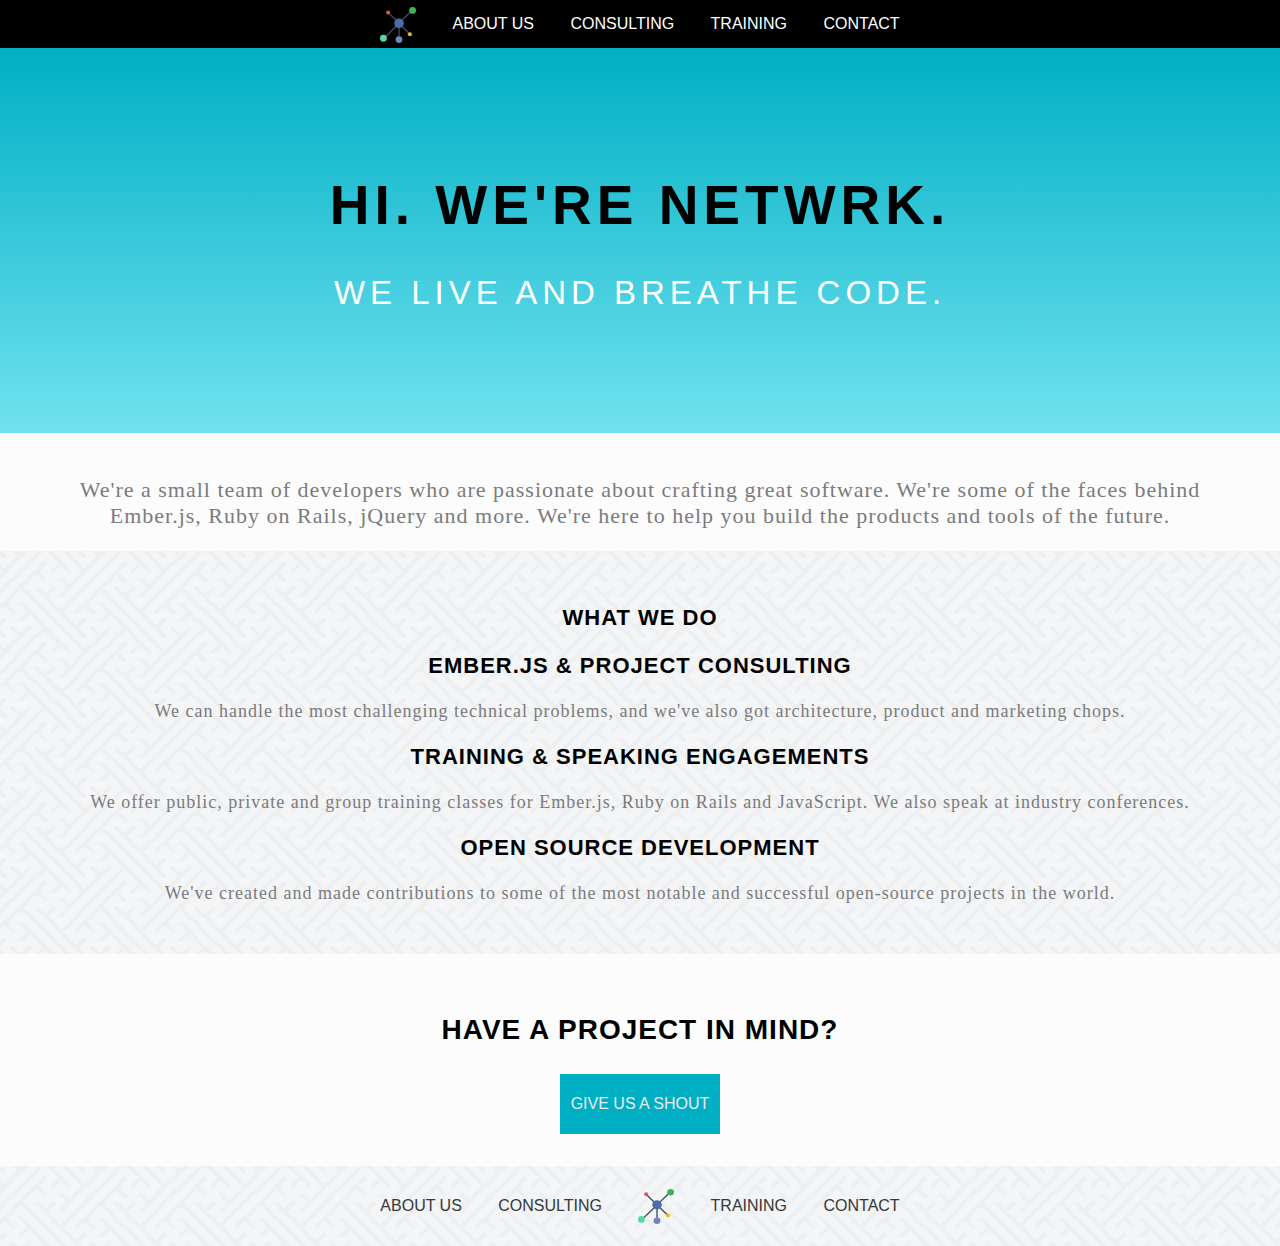
<file: index.html>
<!DOCTYPE html>
<html>
<head>
	<title></title>
	<link rel="stylesheet" type="text/css" href="normalize.css">
	<link rel="stylesheet" type="text/css" href="style.css">
</head>
<body>
	<header>
		<nav class="navigation">
			<ul>
				<li>
					<a href="index.html"><img src="assets/images/network.svg"></a>
				</li>
				<li>
					<a href="aboutus.html">ABOUT US</a>
				</li>
				<li>
					<a href="consulting.html">CONSULTING</a>
				</li>
				<li>
					<a href="training.html">TRAINING</a>
				</li>
				<li>
					<a href="contact.html">CONTACT</a>
				</li>
			</ul>
		</nav>
	</header>

	<div class="welcome">
		<h1>HI. WE'RE NETWRK.</h1>
			<p>
				WE LIVE AND BREATHE CODE.
			</p>
	</div>

	<main class="intro">
		<p>
			We're a small team of developers who are passionate about crafting great software. We're some of the faces behind Ember.js, Ruby on Rails, jQuery and more. We're here to help you build the products and tools of the future.
		</p>

		<div class="focus">
			<h3>WHAT WE DO</h3>
			<div>
				<h3>EMBER.JS & PROJECT CONSULTING</h3>
				<p>
					We can handle the most challenging technical problems, and we've also got architecture, product and marketing chops.
				</p>
			</div>

			<div>
				<h3>TRAINING & SPEAKING ENGAGEMENTS</h3>
				<p>
					We offer public, private and group training classes for Ember.js, Ruby on Rails and JavaScript. We also speak at industry conferences.
				</p>
			</div>

			<div>
				<h3>OPEN SOURCE DEVELOPMENT</h3>
				<p>
					We've created and made contributions to some of the most notable and successful open-source projects in the world. 
				</p>
			</div>
		</div>

		<div class="click content">
			<h3>HAVE A PROJECT IN MIND?</h3>
			<button>GIVE US A SHOUT</button>
		</div>
	</main>

	<footer>
		<nav class="navigation">
			<ul>
				<li>
					<a href="aboutus.html">ABOUT US</a>
				</li>
				<li>
					<a href="consulting.html">CONSULTING</a>
				</li>
				<li>
					<a href="index.html">
						<img src="assets/images/network.svg">
					</a>
				</li>
				<li>
					<a href="training.html">TRAINING</a>
				</li>
				<li>
					<a href="contact.html">CONTACT</a>
				</li>
			</ul>
		</nav>
	</footer>

</body>
</html>
</file>
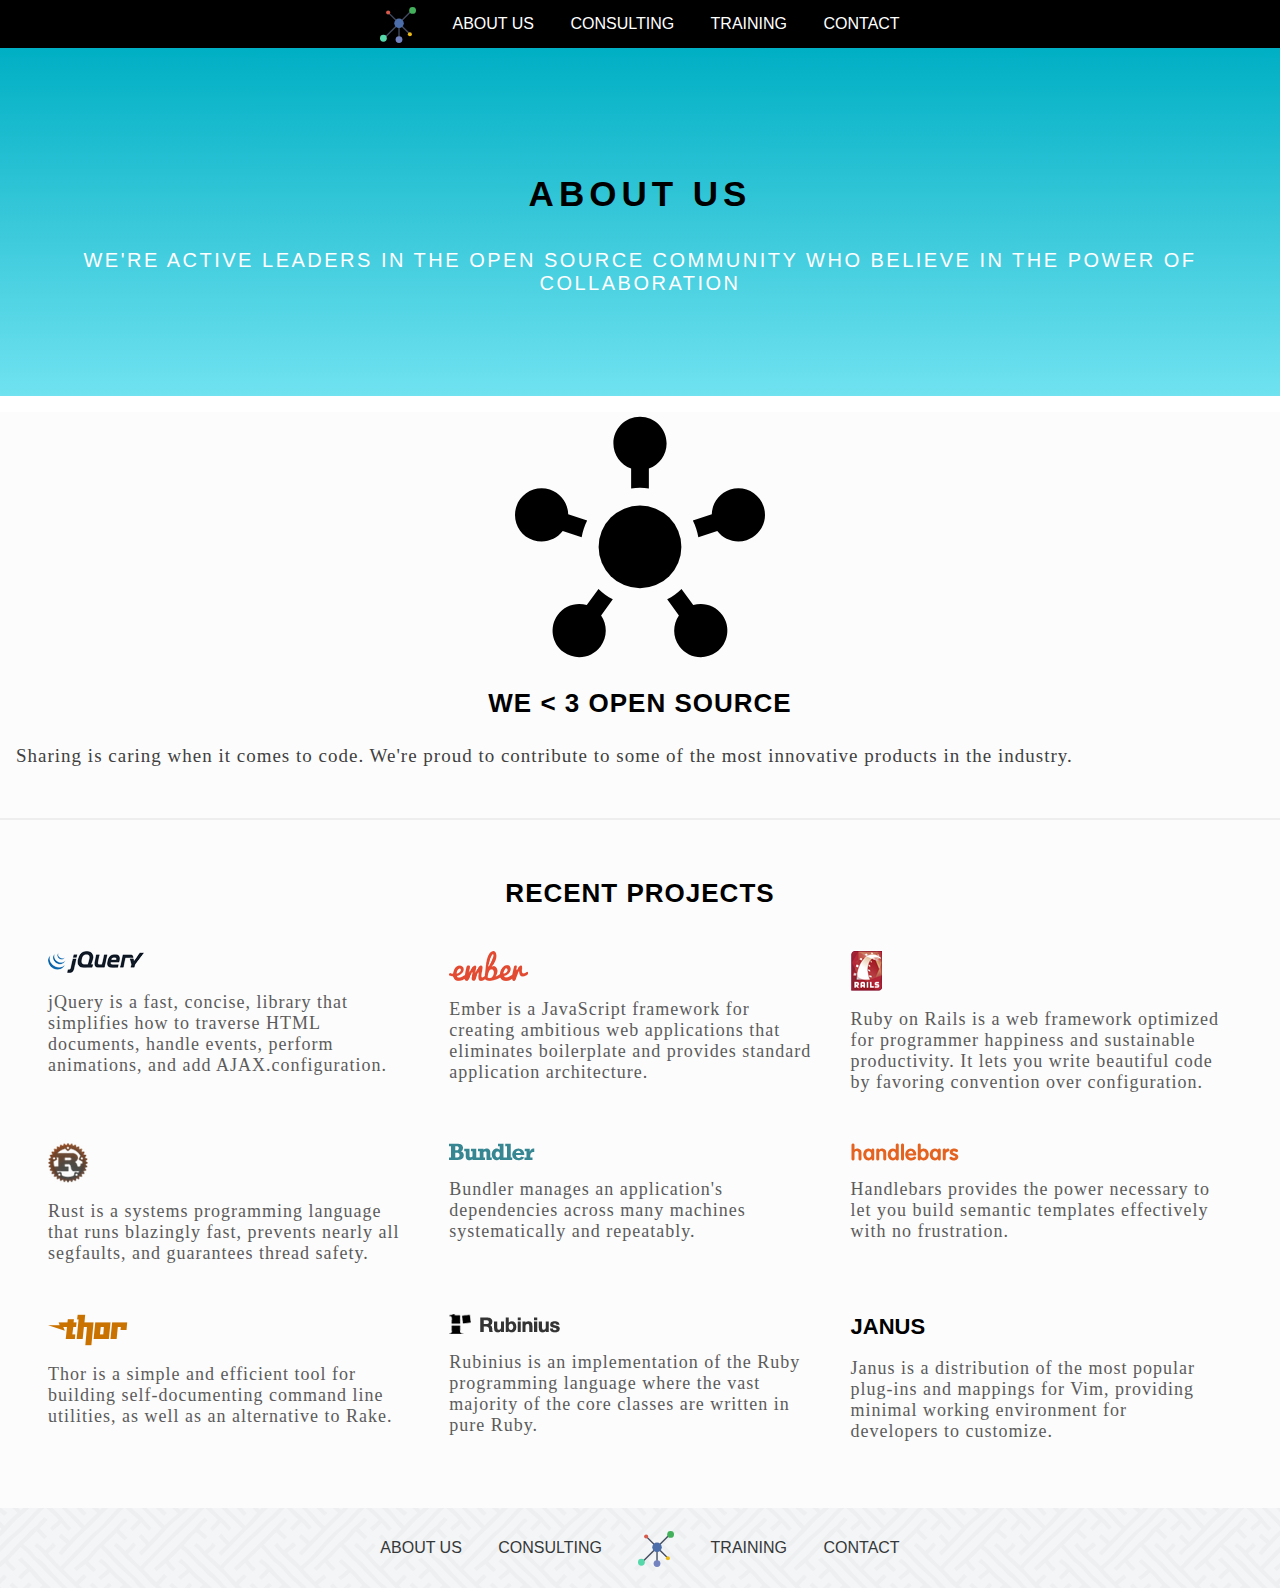
<file: aboutus.html>
<!DOCTYPE html>
<html>
<head>
	<title></title>
	<link rel="stylesheet" type="text/css" href="normalize.css">
	<link rel="stylesheet" type="text/css" href="style.css">
</head>
<body>
	<header>
		<nav class="navigation">
			<ul>
				<li>
					<a href="index.html"><img src="assets/images/network.svg"></a>
				</li>
				<li>
					<a href="aboutus.html">ABOUT US</a>
				</li>
				<li>
					<a href="consulting.html">CONSULTING</a>
				</li>
				<li>
					<a href="training.html">TRAINING</a>
				</li>
				<li>
					<a href="contact.html">CONTACT</a>
				</li>
			</ul>
		</nav>
	</header>
	
	<div class="greeting">
		<h3>ABOUT US</h3>
			<p>
				WE'RE ACTIVE LEADERS IN THE OPEN SOURCE COMMUNITY WHO BELIEVE IN THE POWER OF COLLABORATION
			</p>
	</div> 
	<main class="aboutopen">
		<div class="welove">
			<img src="assets/images/organization.svg">
			<h3>WE < 3 OPEN SOURCE</h3>
			<p>
				Sharing is caring when it comes to code. We're proud to contribute to some of the most innovative products in the industry.
			</p>
		</div>
		
		<div class="projects content clearfix">
			<h3>RECENT PROJECTS</h3>
			<div>
				<img id="jquery" src="assets/images/jquery.png">
				<p>
					jQuery is a fast, concise, library that simplifies how to traverse HTML documents, handle events, perform animations, and add AJAX.configuration.
				</p>
			</div>

			<div>
				<img id="ember" src="assets/images/ember.png">
				<p>
					Ember is a JavaScript framework for creating ambitious web applications that eliminates boilerplate and provides standard application architecture.
				</p>
			</div>

			<div>
				<img id="rails" src="assets/images/rails.png">
				<p>
					Ruby on Rails is a web framework optimized for programmer happiness and sustainable productivity. It lets you write beautiful code by favoring convention over configuration.
				</p>		
			</div>

			<div>
				<img id="rust" src="assets/images/rust.png">
				<p>
					Rust is a systems programming language that runs blazingly fast, prevents nearly all segfaults, and guarantees thread safety.
				</p>
			</div>

			<div>
				<img id="bundler" src="assets/images/bundler.png">
				<p>
					Bundler manages an application's dependencies across many machines systematically and repeatably.
				</p>
			</div>

			<div>
				<img id="handlebars" src="assets/images/handlebars.png">
				<p>
					Handlebars provides the power necessary to let you build semantic templates effectively with no frustration.
				</p>
			</div>

			<div>
				<img id="thor" src="assets/images/thor.png">
				<p>
					Thor is a simple and efficient tool for building self-documenting command line utilities, as well as an alternative to Rake.
				</p>
			</div>

			<div>
				<img id="rubinius" src="assets/images/rubinius.png">
				<p>
					Rubinius is an implementation of the Ruby programming language where the vast majority of the core classes are written in pure Ruby.
				</p>
			</div>

			<div>
				<h4 id="janus">JANUS</h4>
				<p>
					Janus is a distribution of the most popular plug-ins and mappings for Vim, providing minimal working environment for developers to customize.
				</p>
			</div>
		</div>
	</main>
	<footer>
		<nav class="navigation">
			<ul>
				<li>
					<a href="aboutus.html">ABOUT US</a>
				</li>
				<li>
					<a href="consulting.html">CONSULTING</a>
				</li>
				<li>
					<a href="index.html">
						<img src="assets/images/network.svg">
					</a>
				</li>
				<li>
					<a href="training.html">TRAINING</a>
				</li>
				<li>
					<a href="contact.html">CONTACT</a>
				</li>
			</ul>
		</nav>
	</footer>
</body>
</html>
</file>
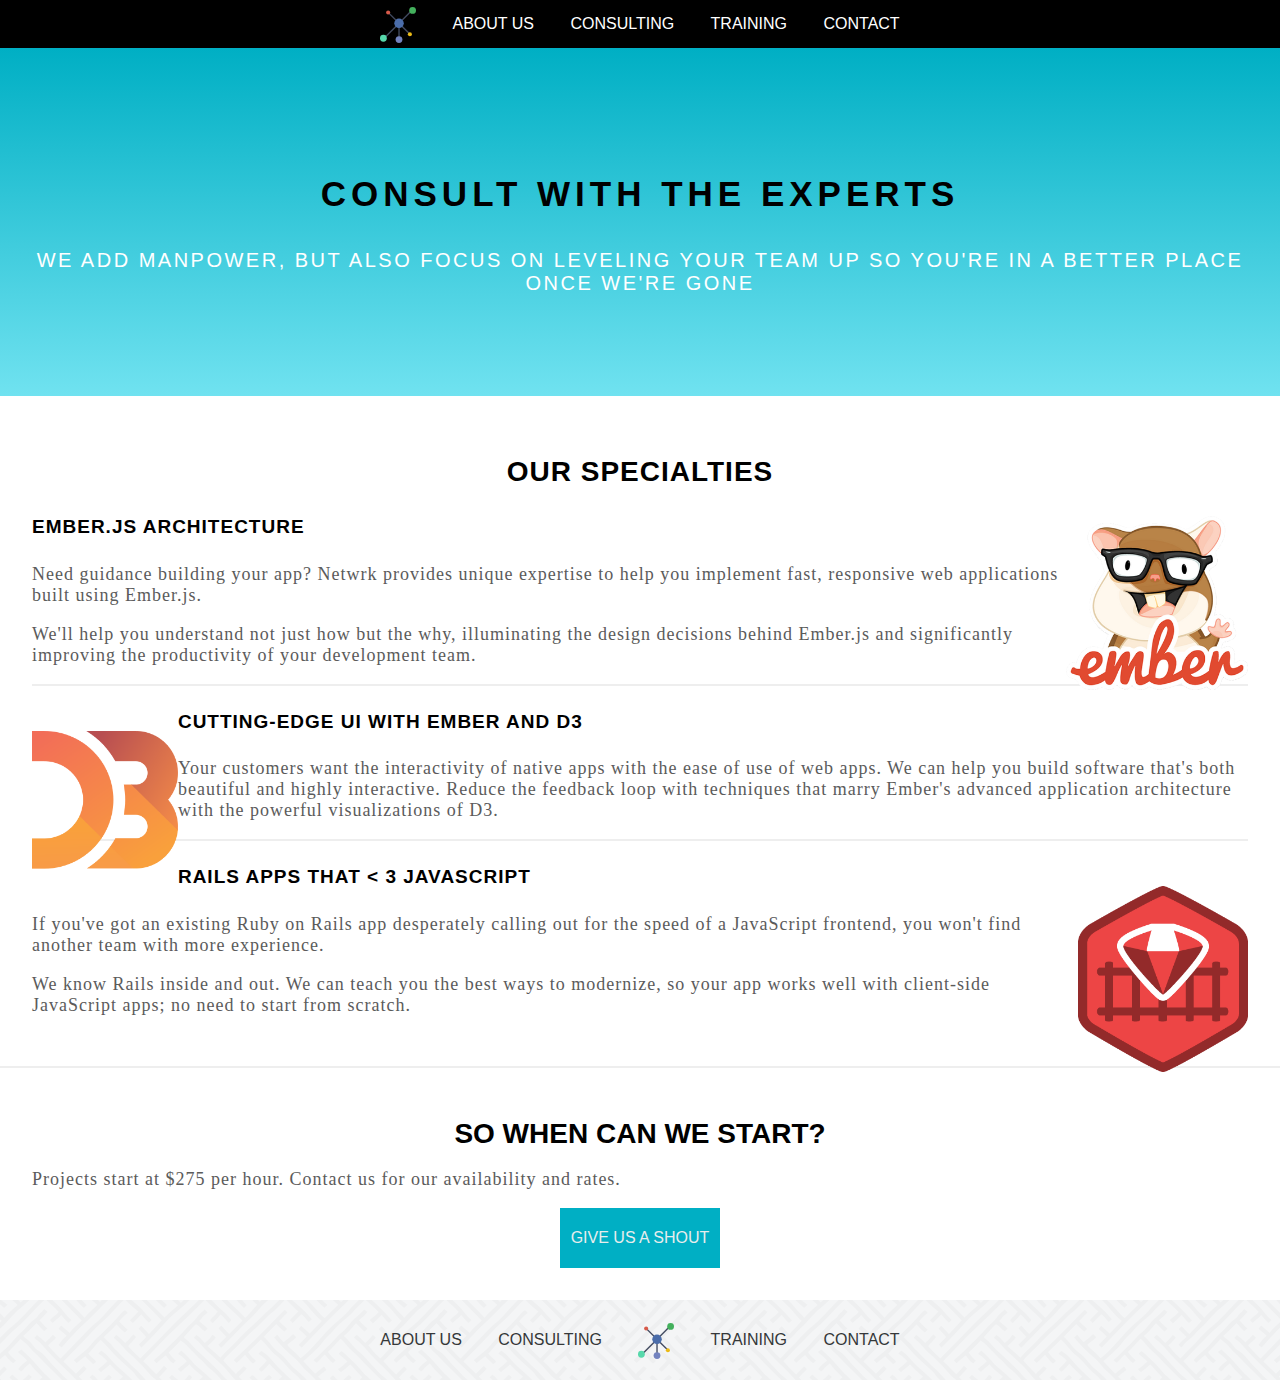
<file: consulting.html>
<!DOCTYPE html>
<html>
<head>
	<title></title>
	<link rel="stylesheet" type="text/css" href="normalize.css">
	<link rel="stylesheet" type="text/css" href="style.css">
</head>
<body>
	<header>
		<nav class="navigation">
			<ul>
				<li>
					<a href="index.html"><img src="assets/images/network.svg"></a>
				</li>
				<li>
					<a href="aboutus.html">ABOUT US</a>
				</li>
				<li>
					<a href="consulting.html">CONSULTING</a>
				</li>
				<li>
					<a href="training.html">TRAINING</a>
				</li>
				<li>
					<a href="contact.html">CONTACT</a>
				</li>
			</ul>
		</nav>
	</header>

	<div class="greeting">
		<h3>CONSULT WITH THE EXPERTS</h3>
		<p>
			WE ADD MANPOWER, BUT ALSO FOCUS ON LEVELING YOUR TEAM UP SO YOU'RE IN A BETTER PLACE ONCE WE'RE GONE
		</p>
	</div>

	<main class="consult">
		<div class="content">
			<h3>OUR SPECIALTIES</h3>
			<div class="border">
				<img id="ember-l" src="assets/images/ember-large.png">
				<h4>EMBER.JS ARCHITECTURE</h4>
				<p>
					Need guidance building your app? Netwrk provides unique expertise to help you implement fast, responsive web applications built using Ember.js.
				</p>
				
				<p>
					We'll help you understand not just how but the why, illuminating the design decisions behind Ember.js and significantly improving the productivity of your development team.
				</p>
			</div>

			<div class="border">
				<img id="d3" src="assets/images/d3-large.png">
				<h4>CUTTING-EDGE UI WITH EMBER AND D3</h4>
				<p>
					Your customers want the interactivity of native apps with the ease of use of web apps. We can help you build software that's both beautiful and highly interactive. Reduce the feedback loop with techniques that marry Ember's advanced application architecture with the powerful visualizations of D3. 
				</p>
			</div>

			<div>
				<img id="rails-l" src="assets/images/rails-large.png">
				<h4>RAILS APPS THAT < 3 JAVASCRIPT</h4>
				<p>
					If you've got an existing Ruby on Rails app desperately calling out for the speed of a JavaScript frontend, you won't find another team with more experience.
				</p>

				<p>
					We know Rails inside and out. We can teach you the best ways to modernize, so your app works well with client-side JavaScript apps; no need to start from scratch.
				</p>
			</div>
		</div>

		<div class="startcontent content">
			<h1>SO WHEN CAN WE START?</h1>
			<p>
				Projects start at $275 per hour. Contact us for our availability and rates.
			</p>
			<button>GIVE US A SHOUT</button>
		</div>	
	</main>

	<footer>
		<nav class="navigation">
			<ul>
				<li>
					<a href="aboutus.html">ABOUT US</a>
				</li>
				<li>
					<a href="consulting.html">CONSULTING</a>
				</li>
				<li>
					<a href="index.html">
						<img src="assets/images/network.svg">
					</a>
				</li>
				<li>
					<a href="training.html">TRAINING</a>
				</li>
				<li>
					<a href="contact.html">CONTACT</a>
				</li>
			</ul>
		</nav>
	</footer>

</body>
</html>
</file>
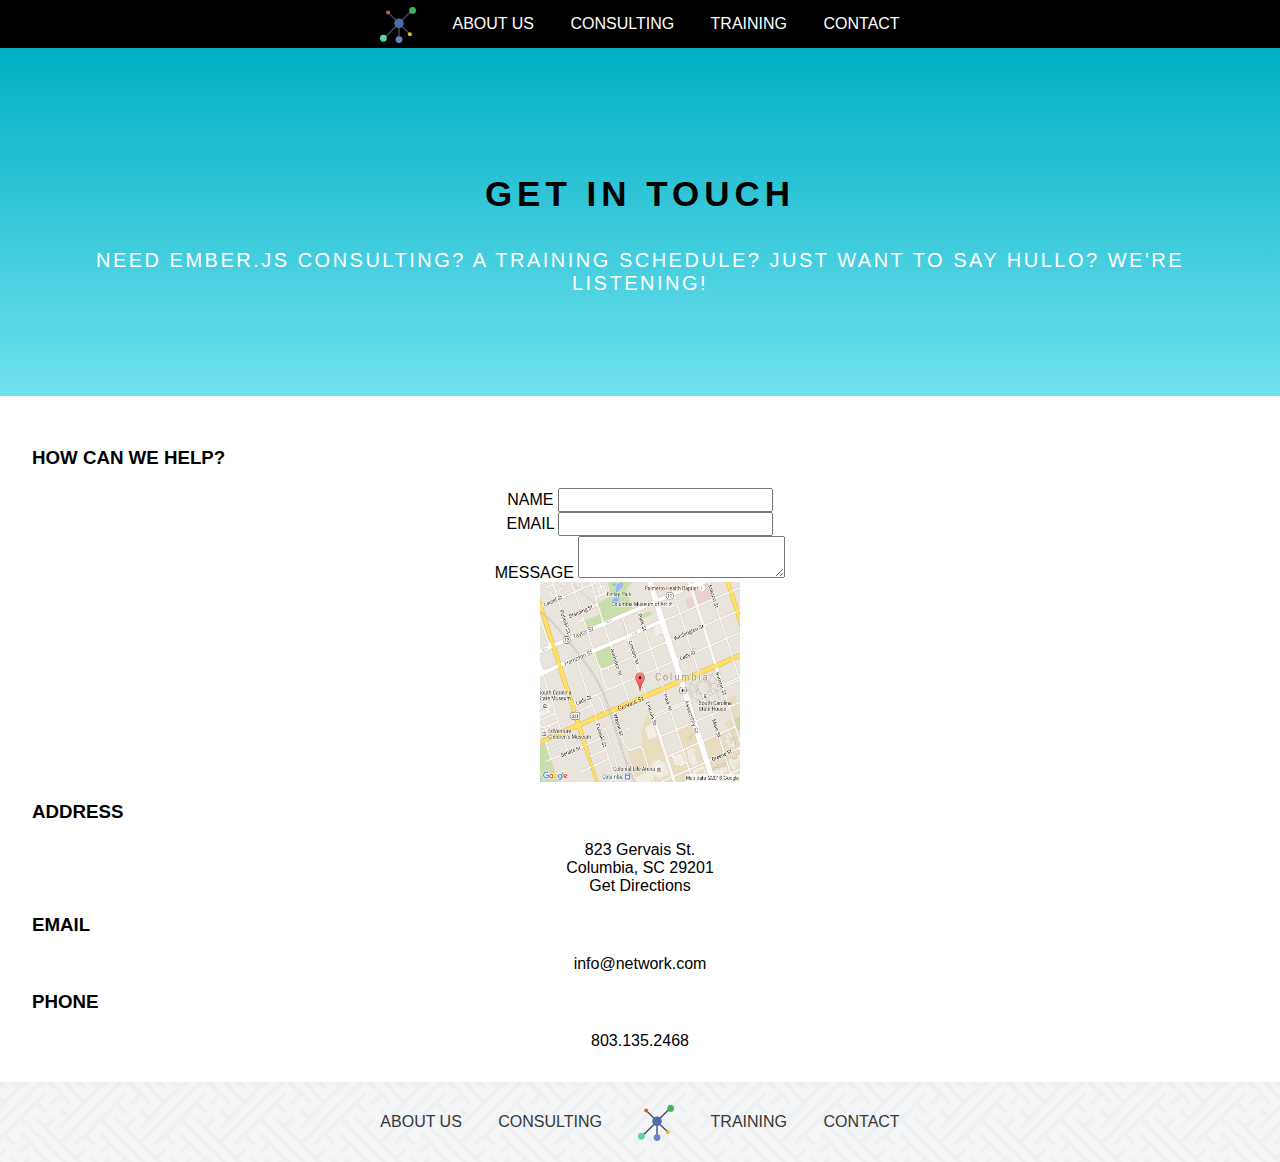
<file: contact.html>
<!DOCTYPE html>
<html>
<head>
	<title></title>
	<link rel="stylesheet" type="text/css" href="normalize.css">
	<link rel="stylesheet" type="text/css" href="style.css">
</head>
<body>
	<header>
		<nav class="navigation">
			<ul>
				<li>
					<a href="index.html"><img src="assets/images/network.svg"></a>
				</li>
				<li>
					<a href="aboutus.html">ABOUT US</a>
				</li>
				<li>
					<a href="consulting.html">CONSULTING</a>
				</li>
				<li>
					<a href="training.html">TRAINING</a>
				</li>
				<li>
					<a href="contact.html">CONTACT</a>
				</li>
			</ul>
		</nav>
	</header>

	<div class="greeting">
		<h3>GET IN TOUCH</h3>
		<p>
			NEED EMBER.JS CONSULTING? A TRAINING SCHEDULE? JUST WANT TO SAY HULLO? WE'RE LISTENING!
		</p>
	</div>

	<main class="content">
		<h3>HOW CAN WE HELP?</h3>
		
		<div>
			<div class="info">
				<label for="name">NAME</label>
			<input type="text-box" name="name">
				</div>

			<div>
				<label for="email">EMAIL</label>
				<input type="text-box" name="email">
			</div>

			<div>
				<label for="address">MESSAGE</label>
				<textarea id="address"></textarea>
			</div>
		</div>	

		<aside>
			<img src="assets/images/gervais.png">

			<h3>ADDRESS</h3>
			<div>823 Gervais St.</div>
			<div>Columbia, SC 29201</div>
			<div>Get Directions</div>
			<h3>EMAIL</h3>
			<div>info@network.com</div>
			<h3>PHONE</h3>
			<div>803.135.2468</div>
		</aside>
	</main>

	<footer>
		<nav class="navigation">
			<ul>
				<li>
					<a href="aboutus.html">ABOUT US</a>
				</li>
				<li>
					<a href="consulting.html">CONSULTING</a>
				</li>
				<li>
					<a href="index.html">
						<img src="assets/images/network.svg">
					</a>
				</li>
				<li>
					<a href="training.html">TRAINING</a>
				</li>
				<li>
					<a href="contact.html">CONTACT</a>
				</li>
			</ul>
		</nav>
	</footer>

</body>
</html>
</file>
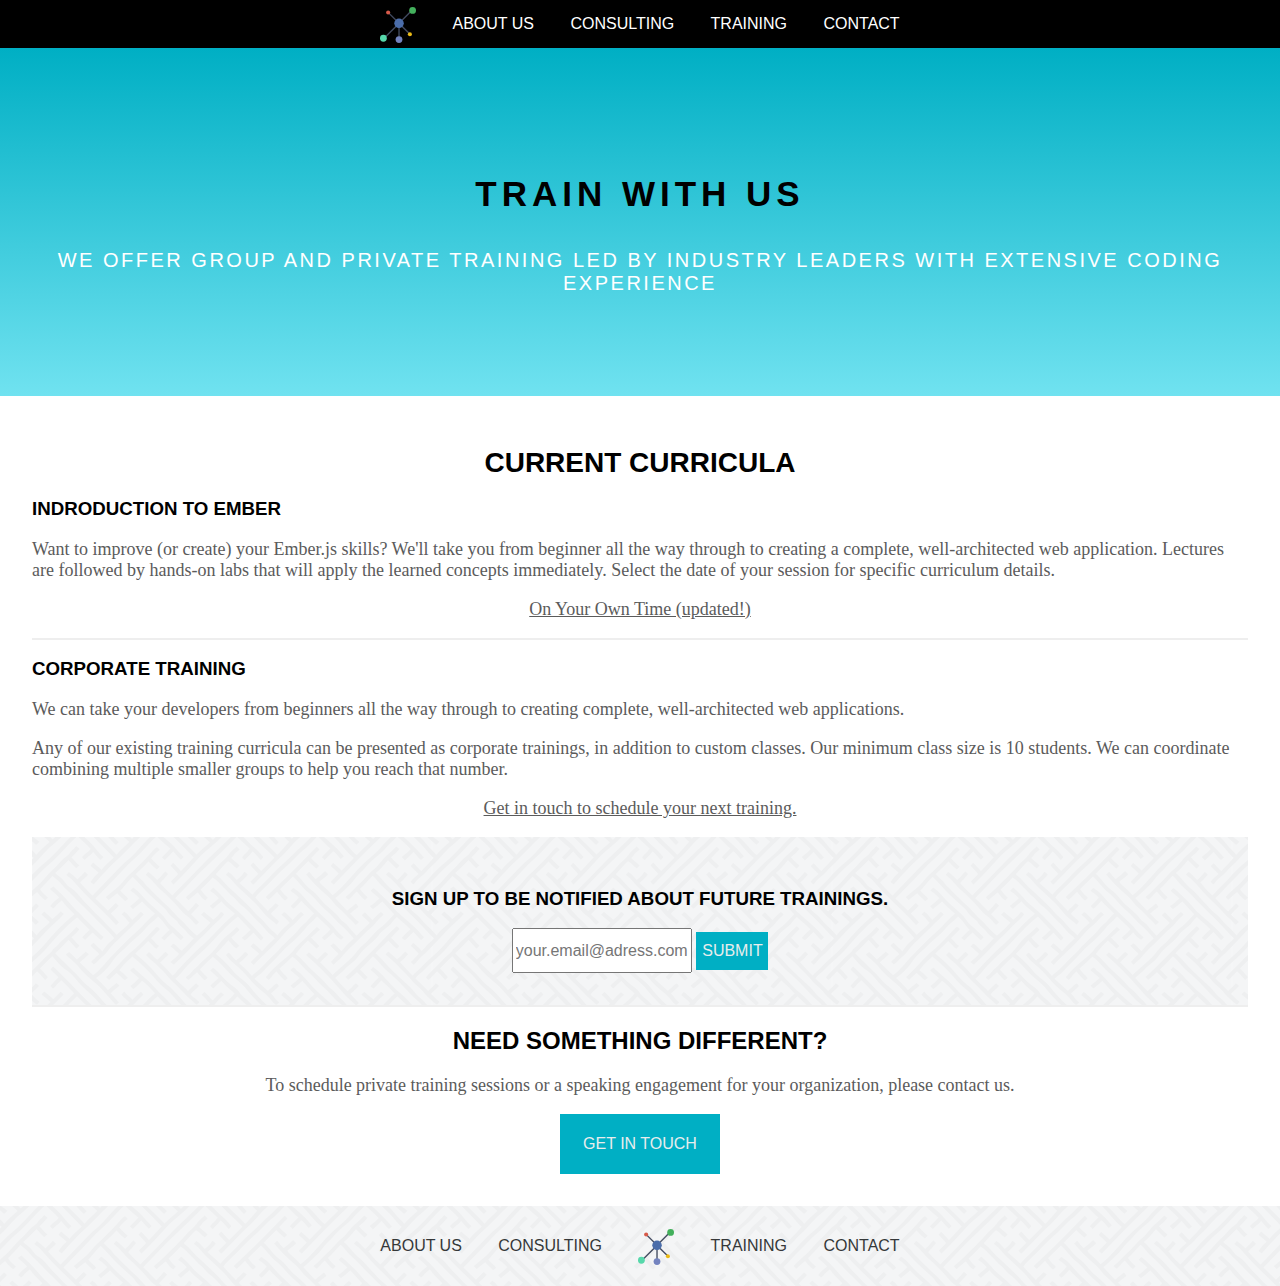
<file: training.html>
<!DOCTYPE html>
<html>
<head>
	<title></title>
	<link rel="stylesheet" type="text/css" href="normalize.css">
	<link rel="stylesheet" type="text/css" href="style.css">
</head>
<body>
	<header>
		<nav class="navigation">
			<ul>
				<li>
					<a href="index.html"><img src="assets/images/network.svg"></a>
				</li>
				<li>
					<a href="aboutus.html">ABOUT US</a>
				</li>
				<li>
					<a href="consulting.html">CONSULTING</a>
				</li>
				<li>
					<a href="training.html">TRAINING</a>
				</li>
				<li>
					<a href="contact.html">CONTACT</a>
				</li>
			</ul>
		</nav>
	</header>

	<div class="greeting">
		<h3>TRAIN WITH US</h3>
		<p>
			WE OFFER GROUP AND PRIVATE TRAINING LED BY INDUSTRY LEADERS WITH EXTENSIVE CODING EXPERIENCE
		</p>
	</div>

	<main class="current content">
		<div>
			<h1>CURRENT CURRICULA</h1>

			<div class="embercon">
				<h3>INDRODUCTION TO EMBER</h3>
				<p>
					Want to improve (or create) your Ember.js skills? We'll take you from beginner all the way through to creating a complete, well-architected web application. Lectures are followed by hands-on labs that will apply the learned concepts immediately. Select the date of your session for specific curriculum details.
				</p>
			
				<p class="middle">
					On Your Own Time (updated!)
				</p>
			</div>

			<div class="embercon">
				<h3>CORPORATE TRAINING</h3>
				<p>
					We can take your developers from beginners all the way through to creating complete, well-architected web applications.
				</p>

				<p>
					Any of our existing training curricula can be presented as corporate trainings, in addition to custom classes. Our minimum class size is 10 students. We can coordinate combining multiple smaller groups to help you reach that number.
				</p>

				<p class="middle">
					Get in touch to schedule your next training.
				</p>
			</div>

			<div class="notified content">
				<h3>SIGN UP TO BE NOTIFIED ABOUT FUTURE TRAININGS.</h3>
				<input type="email" name="training" value="your.email@adress.com">
				<button id="submit">SUBMIT</button>
			</div>

			<div>
				<h2>NEED SOMETHING DIFFERENT?</h2>
				<p>
					To schedule private training sessions or a speaking engagement for your organization, please contact us.
				</p>
				<button>GET IN TOUCH</button>
			</div>
		</div>
	</main>

	<footer>
		<nav class="navigation">
			<ul>
				<li>
					<a href="aboutus.html">ABOUT US</a>
				</li>
				<li>
					<a href="consulting.html">CONSULTING</a>
				</li>
				<li>
					<a href="index.html">
						<img src="assets/images/network.svg">
					</a>
				</li>
				<li>
					<a href="training.html">TRAINING</a>
				</li>
				<li>
					<a href="contact.html">CONTACT</a>
				</li>
			</ul>
		</nav>
	</footer>

</body>
</html>
</file>
<file: style.css>
*, *:before, *:after {
	box-sizing: border-box;
}

header {
 	text-align: center;
 	color: white;
 	background-color: black;
 	line-height: 3em;
 }

footer {
 	background-color: #f4f5f6;
 	text-align: center;
 	background-image: url(assets/images/bg.png);
 	line-height: 3em;
 }

.navigation ul {
	margin: 0;
	padding: 0;
}

.navigation li img {
 	width: 2.23em;
 	position: relative;
 	vertical-align: middle;
 }

 .navigation li a {
 	color: white;
 	text-decoration: none;
 	padding: 0 1em;
 	font-family: sans-serif;
 	display: block;
 }

 footer .navigation li a {
 	color: #353839;
 	padding: 1em;
 }

.navigation > ul > li {
	list-style-type: none;
	display: block;
}

.welcome {
	background-color: #00AFC4;
	background-image: linear-gradient(180deg, #00AFC4, #70E2F0);
	padding: 5.5em 2em;
	background-repeat: no-repeat;
}

.welcome > h1 {
	font-size: 37px;
	letter-spacing: 5px;
	font-family: sans-serif;
}

.welcome p {
	font-size: 26px;
	color: white;
	letter-spacing: 5px;
	margin-top: 1em;
	font-family: sans-serif;
	font-style: bold;
}

div {
	text-align: center;
}

.intro {
	background-color: #fcfcfc;
	color: #7A7B7C;
	text-align: center;
	font-family: serif;
}

.intro > p {
	font-size: 18px;
	letter-spacing: 1px;
	padding: 2em;
	margin: 0;
}

.focus {
	background-image: url(assets/images/bg.png);
	padding: 2em;
}

.focus h3 {
	color: #000;
	font-family: sans-serif;
	font-size: 22px;
	letter-spacing: 1px

}

.focus p {
	font-size: 18px;
	letter-spacing: 1px
}

.click h3 {
	color: #000;
	font-family: sans-serif;
	letter-spacing: 1px;
	font-size: 28px;
}

button {
	font-family: sans-serif;
	background-color: #00AFC4;
	width: 160px;
	height: 60px;
	font-size: 16px;
	color: #E8EDED;
	border: 0;
}

.greeting {
	background-color: #00AFC4;
	background-image: linear-gradient(180deg, #00AFC4, #70E2F0);
	padding: 5.7em 1.5em;
	background-repeat: no-repeat;
	font-family: sans-serif;
}

.greeting > h3 {
	font-size: 35px;
	letter-spacing: 5px;
}

.greeting p  {
	letter-spacing: 2.5px;
	color: white;
	margin: .5em;
	font-size: 20px;
	font-style: bold;
}

main img {
	/*height: 65px;*/
	/*width: 65px;*/
	display: block;
	margin-left: auto;
	margin-right: auto;
}

.aboutopen {
	background-color: #FCFCFC;
	box-sizing: border-box;
}

.aboutopen h3 {
	font-family: sans-serif;
	text-align: center;
	font-size: 26px;
	letter-spacing: 1px;
}

.aboutopen p {
	color: #404040;
	font-size: 19px;
	letter-spacing: 1px;
	font-family: serif;
	text-align: left;
}

.welove {
	margin: 1em;
	padding-bottom: 1em;
	text-align: center;
}

.welove > img {
	width: 20%;
	margin: 0 auto;
	display: block;
}

.projects {
	border-top: 2px solid;
	border-color: #EEEEEE;
	position: relative;
}

.projects img {
	display: block;
	margin: 0;
}

.projects h4 {
	text-align: left;
	font-size: 22px;
	margin-top: 0;
	margin-bottom: 0;
}

.projects div {
	padding: 1em;
}

.projects div:nth-of-type(3n + 1) {
	clear: left;
}

.consult {
	font-family: sans-serif;
}

.consult h3 {
	font-size: 28px;
	letter-spacing: 1px;
}

.consult h4 {
	font-size: 19px;
	text-align: left;
	letter-spacing: 1px;
}

.consult p {
	text-align: left;
	color: #626262;
	letter-spacing: 1px;
	font-family: serif;
	font-size: 18px;
}

.content {
	padding: 2em;
}

.clearfix:after {
	content: '';
	display: block;
	clear: both;
}

.border {
	border-bottom: 2px solid;
	border-color: #EEEEEE;
}

.startcontent {
	border-top: 2px solid;
	border-color: #EEEEEE;
}

#ember-l {
	width: 32%;
	margin: 0 auto;
	display: block;
}

#d3 {
	width: 33%;
	margin: 0 auto;
	display: block;
	padding-top: 20px;
}

#rails-l {
	width: 30%;
	margin: 0 auto;
	display: block;
	padding-top: 20px;
}

.notified {
	background-image: url(assets/images/bg.png);
}

.notified input {
	color: #767676;
}

.content p {
	color: #5B5B5B;
	font-family: serif;
	font-size: 18px;
}

.content h1 {
	font-size: 28px;
}

.current div:nth-child(2n) {
	border-bottom: 2px solid;
	border-color: #EEEEEE;
}

.embercon {
	text-align: left;
}

.middle {
	text-align: center;
	text-decoration: underline;
}

#submit {
	height: 38px;
	width: 72px;
}

.notified input {
	height: 45px;
	width: 180px;
}

aside img {
	height: 200px;
	width: 200px;
}

@media screen and (min-width:450px) {
	.navigation,
	.navigation > ul > li {
		display: inline-block;
	}

	.welcome > h1 {
		font-size: 55px;
	}

	.welcome p {
		font-size: 33px;
	}

	.intro > p {
		padding-bottom: 1em;
		font-size: 22px;
	}

	.projects div {
		float: left;
		width: 33%;
	}

	#ember-l {
		float: right;
		width:15%;
		height: 15%;
	}

	#d3 {
		float: left;
		width: 12%;
		height: 12%;
	}

	#rails-l {
		float: right;
		width: 14%;
		height: 14%;
	}

	.startcontent {
		text-align: center;
	}
}
</file>
